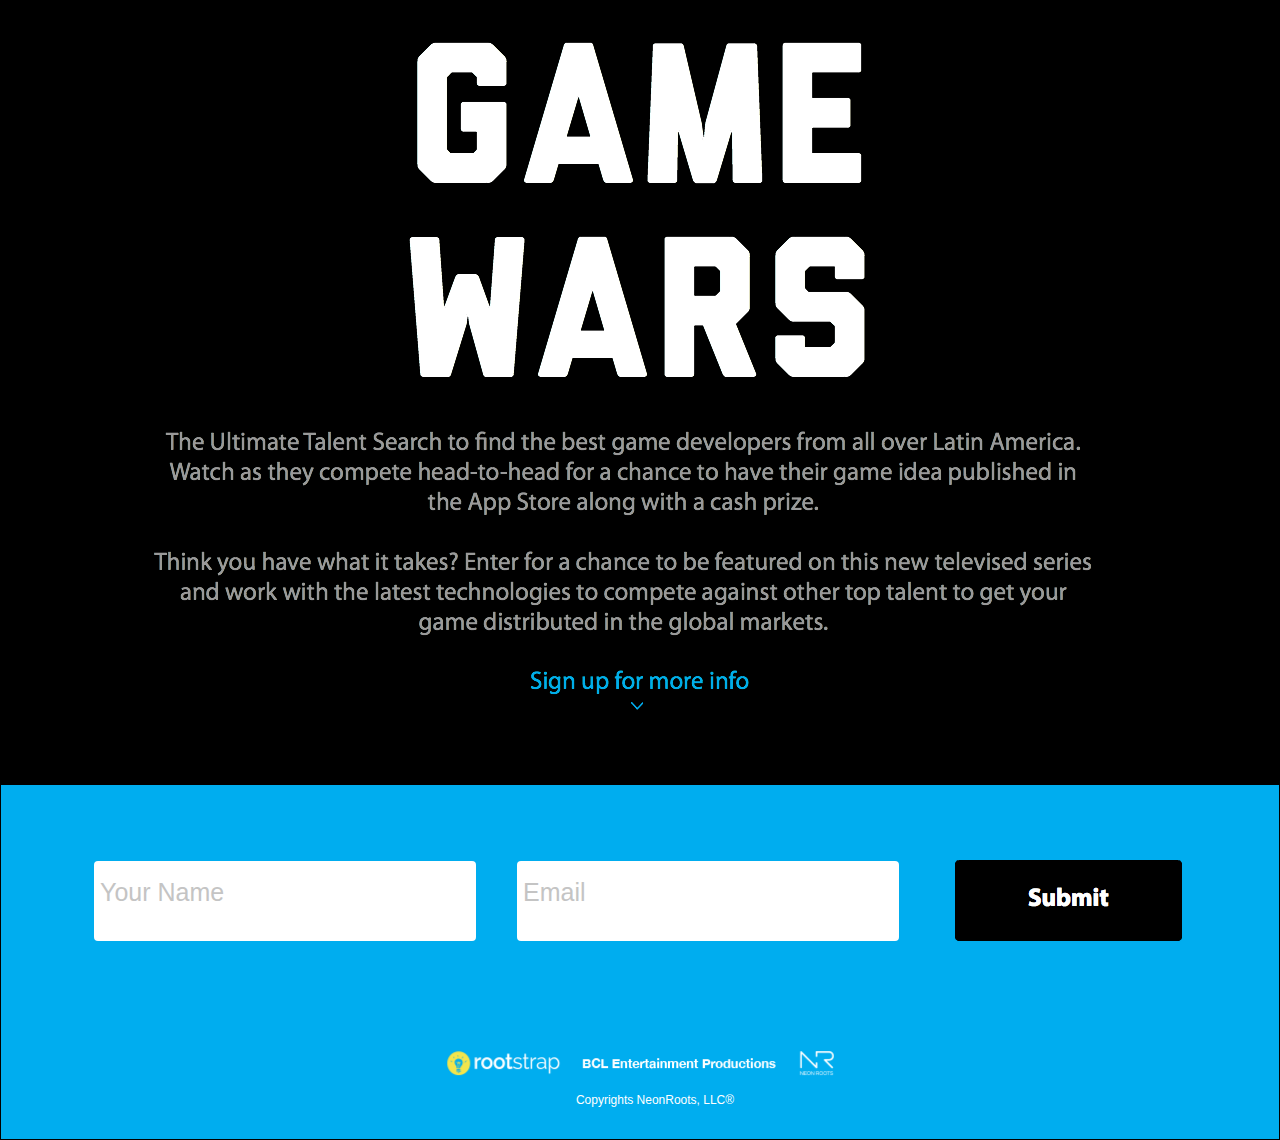
<file: index.html>
<!DOCTYPE html>
<html class="html">
 <head>

  <script type="text/javascript">
   if(typeof Muse == "undefined") window.Muse = {}; window.Muse.assets = {"required":["jquery-1.8.3.min.js", "museutils.js", "webpro.js", "jquery.scrolleffects.js", "jquery.musepolyfill.bgsize.js", "jquery.watch.js", "index.css"], "outOfDate":[]};
</script>
  
  <meta http-equiv="Content-type" content="text/html;charset=UTF-8"/>
  <meta name="generator" content="2014.0.0.264"/>
  <title>Game Wars</title>
  <!-- CSS -->
  <link rel="stylesheet" type="text/css" href="css/site_global.css?475048684"/>
  <link rel="stylesheet" type="text/css" href="css/index.css?95632353" id="pagesheet"/>
  <!-- Other scripts -->
  <script type="text/javascript">
   document.documentElement.className += ' js';
var __adobewebfontsappname__ = "muse";
</script>
  <!-- JS includes -->
  <script type="text/javascript">
   document.write('\x3Cscript src="' + (document.location.protocol == 'https:' ? 'https:' : 'http:') + '//webfonts.creativecloud.com/bebas-neue:n4:all;quicksand:n4:all.js" type="text/javascript">\x3C/script>');
</script>
    <!--custom head HTML-->
  <style>
.hover2 {
transition: all 0.5a ease 0a ;
}

</style>
 </head>
 <body>

  <div class="rounded-corners Style clearfix" id="page"><!-- group -->
   <form class="form-grp clearfix grpelem" id="widgetu269" method="post" enctype="multipart/form-data" action="scripts/form-u269.php"><!-- none box -->
    <div class="fld-grp clearfix grpelem" id="widgetu270" data-required="true"><!-- none box -->
     <label class="fld-label actAsDiv clearfix grpelem" id="u272-3" for="widgetu270_input"><!-- content -->
      <span class="actAsPara">&nbsp;</span>
     </label>
     <span class="fld-input NoWrap actAsDiv rounded-corners clearfix grpelem" id="u273-4"><!-- content --><input class="wrapped-input" type="text" spellcheck="false" id="widgetu270_input" name="custom_U270" tabindex="1"/><label class="wrapped-input fld-prompt" id="widgetu270_prompt" for="widgetu270_input"><span class="actAsPara">Your Name</span></label></span>
    </div>
    <div class="fld-grp clearfix grpelem" id="widgetu274" data-required="true" data-type="email"><!-- none box -->
     <label class="fld-label actAsDiv clearfix grpelem" id="u277-3" for="widgetu274_input"><!-- content -->
      <span class="actAsPara">&nbsp;</span>
     </label>
     <span class="fld-input NoWrap actAsDiv rounded-corners clearfix grpelem" id="u275-4"><!-- content --><input class="wrapped-input" type="text" spellcheck="false" id="widgetu274_input" name="Email" tabindex="2"/><label class="wrapped-input fld-prompt" id="widgetu274_prompt" for="widgetu274_input"><span class="actAsPara">Email</span></label></span>
    </div>
    <div class="clearfix grpelem" id="u278-4"><!-- content -->
     <p>Submitting Form...</p>
    </div>
    <div class="clearfix grpelem" id="u284-3"><!-- content -->
     <p>&nbsp;</p>
    </div>
    <div class="clearfix grpelem" id="u279-4"><!-- content -->
     <p>Form received.</p>
    </div>
    <input class="submit-btn NoWrap grpelem" id="u285-21" type="submit" value="" tabindex="3"/><!-- state-based BG images -->
   </form>
   <div class="clearfix grpelem" id="pu75-4"><!-- column -->
    <img class="ose_pre_init colelem" id="u75-4" alt="Game wars" width="652" height="390" src="images/u75-4.png"/><!-- rasterized frame -->
    <div class="clearfix colelem" id="pu77-4"><!-- group -->
     <img class="grpelem" id="u77-4" alt="Sign up for more info" width="274" height="68" src="images/u77-4.png"/><!-- rasterized frame -->
     <a class="nonblock nontext anim_swing clip_frame grpelem" id="u117" href="index.html#untitled"><!-- image --><img class="block" id="u117_img" src="images/scroll.png" alt="" width="111" height="111"/></a>
     <img class="ose_pre_init grpelem" id="u147-7" alt="The Ultimate Talent Search to find the best game developers from all over Latin America. Watch as they compete head&#45;to&#45;head for a chance to have their game idea published in the App Store along with a cash prize. Think you have what it takes? Enter for a chance to be featured on this new televised series and work with the latest technologies to compete against other top talent to get your game distributed in the global markets." width="943" height="267" src="images/u147-7.png"/><!-- rasterized frame -->
     <div class="clearfix grpelem" id="u291-3"><!-- content -->
      <p>&nbsp;</p>
     </div>
     <a class="anchor_item grpelem" id="untitled"></a>
     <a class="anchor_item grpelem" id="untitled2"></a>
    </div>
   </div>
   <div class="verticalspacer"></div>
   <div class="browser_width grpelem" id="u140-bw">
    <div class="museBGSize" id="u140"><!-- group -->
     <div class="clearfix" id="u140_align_to_page">
      <div class="clearfix grpelem" id="u292-4"><!-- content -->
       <p>Copyrights NeonRoots, LLC®</p>
      </div>
     </div>
    </div>
   </div>
  </div>
  <div class="preload_images">
   <img class="preload" src="images/u285-21-r.png" alt=""/>
   <img class="preload" src="images/u285-21-m.png" alt=""/>
   <img class="preload" src="images/u285-21-fs.png" alt=""/>
  </div>
  <!-- JS includes -->
  <script type="text/javascript">
   if (document.location.protocol != 'https:') document.write('\x3Cscript src="http://musecdn2.businesscatalyst.com/scripts/4.0/jquery-1.8.3.min.js" type="text/javascript">\x3C/script>');
</script>
  <script type="text/javascript">
   window.jQuery || document.write('\x3Cscript src="scripts/jquery-1.8.3.min.js" type="text/javascript">\x3C/script>');
</script>
  <script src="scripts/museutils.js?212726984" type="text/javascript"></script>
  <script src="scripts/webpro.js?114405901" type="text/javascript"></script>
  <script src="scripts/jquery.scrolleffects.js?519931148" type="text/javascript"></script>
  <script src="scripts/jquery.musepolyfill.bgsize.js?3953916557" type="text/javascript"></script>
  <script src="scripts/jquery.watch.js?4125239756" type="text/javascript"></script>
  <!-- Other scripts -->
  <script type="text/javascript">
   $(document).ready(function() { try {
(function(){var a={},b=function(a){if(a.match(/^rgb/))return a=a.replace(/\s+/g,"").match(/([\d\,]+)/gi)[0].split(","),(parseInt(a[0])<<16)+(parseInt(a[1])<<8)+parseInt(a[2]);if(a.match(/^\#/))return parseInt(a.substr(1),16);return 0};(function(){$('link[type="text/css"]').each(function(){var b=($(this).attr("href")||"").match(/\/?css\/([\w\-]+\.css)\?(\d+)/);b&&b[1]&&b[2]&&(a[b[1]]=b[2])})})();(function(){$("body").append('<div class="version" style="display:none; width:1px; height:1px;"></div>');
for(var c=$(".version"),d=0;d<Muse.assets.required.length;){var f=Muse.assets.required[d],g=f.match(/([\w\-\.]+)\.(\w+)$/),k=g&&g[1]?g[1]:null,g=g&&g[2]?g[2]:null;switch(g.toLowerCase()){case "css":k=k.replace(/\W/gi,"_").replace(/^([^a-z])/gi,"_$1");c.addClass(k);var g=b(c.css("color")),h=b(c.css("background-color"));g!=0||h!=0?(Muse.assets.required.splice(d,1),(g!=a[f]>>>24||h!=(a[f]&16777215))&&Muse.assets.outOfDate.push(f)):d++;c.removeClass(k);break;case "js":k.match(/^jquery-[\d\.]+/gi)&&typeof $!=
"undefined"?Muse.assets.required.splice(d,1):d++;break;default:throw Error("Unsupported file type: "+g);}}c.remove();(Muse.assets.outOfDate.length||Muse.assets.required.length)&&alert("Some files on the server may be missing or incorrect. Clear browser cache and try again. If the problem persists please contact website author.")})()})();
/* body */
Muse.Utils.transformMarkupToFixBrowserProblemsPreInit();/* body */
Muse.Utils.prepHyperlinks(true);/* body */
Muse.Utils.initWidget('#widgetu269', function(elem) { new WebPro.Widget.Form(elem, {validationEvent:'submit',errorStateSensitivity:'high',fieldWrapperClass:'fld-grp',formSubmittedClass:'frm-sub-st',formErrorClass:'frm-subm-err-st',formDeliveredClass:'frm-subm-ok-st',notEmptyClass:'non-empty-st',focusClass:'focus-st',invalidClass:'fld-err-st',requiredClass:'fld-err-st',ajaxSubmit:true}); });/* #widgetu269 */
$('#u75-4').registerOpacityScrollEffect([{"fade":0,"in":[-Infinity,136],"opacity":100},{"in":[136,136],"opacity":100},{"fade":131,"in":[136,Infinity],"opacity":0}]);/* scroll effect */
$('#u147-7').registerOpacityScrollEffect([{"fade":50,"in":[-Infinity,319],"opacity":100},{"in":[319,319],"opacity":100},{"fade":41,"in":[319,Infinity],"opacity":0}]);/* scroll effect */
Muse.Utils.resizeHeight()/* resize height */
Muse.Utils.fullPage('#page');/* 100% height page */
Muse.Utils.showWidgetsWhenReady();/* body */
Muse.Utils.transformMarkupToFixBrowserProblems();/* body */
} catch(e) { if (e && 'function' == typeof e.notify) e.notify(); else Muse.Assert.fail('Error calling selector function:' + e); }});
</script>
   </body>
</html>
</file>
<file: css/site_global.css>
html
{
	min-height: 100%;
	min-width: 100%;
	-ms-text-size-adjust: none;
}

body,div,dl,dt,dd,ul,ol,li,nav,h1,h2,h3,h4,h5,h6,pre,code,form,fieldset,legend,input,button,textarea,p,blockquote,th,td,a
{
	margin: 0;
	padding: 0;
	border-width: 0;
	-webkit-transform-origin: left top;
	-ms-transform-origin: left top;
	-o-transform-origin: left top;
	transform-origin: left top;
}

table
{
	border-collapse: collapse;
	border-spacing: 0;
}

fieldset,img
{
	border: 0;
	-webkit-transform-origin: left top;
	-ms-transform-origin: left top;
	-o-transform-origin: left top;
	transform-origin: left top;
}

address,caption,cite,code,dfn,em,strong,th,var,optgroup
{
	font-style: inherit;
	font-weight: inherit;
}

del,ins
{
	text-decoration: none;
}

li
{
	list-style: none;
}

caption,th
{
	text-align: left;
}

h1,h2,h3,h4,h5,h6
{
	font-size: 100%;
	font-weight: inherit;
}

input,button,textarea,select,optgroup,option
{
	font-family: inherit;
	font-size: inherit;
	font-style: inherit;
	font-weight: inherit;
}

body
{
	font-family: Arial, Helvetica Neue, Helvetica, sans-serif;
	text-align: left;
	font-size: 14px;
	line-height: 17px;
	word-wrap: break-word;
	text-rendering: optimizeLegibility;/* kerning, primarily */
}

@media screen and (-webkit-min-device-pixel-ratio:0)
{
	body { text-rendering:auto; }
}

a:link
{
	color: #0000FF;
	text-decoration: underline;
}

a:visited
{
	color: #800080;
	text-decoration: underline;
}

a:hover
{
	color: #0000FF;
	text-decoration: underline;
}

a:active
{
	color: #EE0000;
	text-decoration: underline;
}

a.nontext /* used to override default properties of 'a' tag */
{
	color: black;
	text-decoration: none;
	font-style: normal;
	font-weight: normal;
}

.normal_text
{
	color: #000000;
	font-family: Arial, Helvetica Neue, Helvetica, sans-serif;
	font-size: 14px;
	font-style: normal;
	font-weight: normal;
	letter-spacing: 0px;
	line-height: 17px;
	text-align: left;
	text-decoration: none;
	text-indent: 0px;
	vertical-align: 0px;
	padding: 0px;
}

.TabbedPanelsTab
{
	white-space: nowrap;
}

.MenuBar  .MenuBarView, .MenuBar  .SubMenuView /* Resets for ul and li in menus */
{
	display: block;
	list-style: none;
}

.MenuBar .SubMenu
{
	display: none;
	position: absolute;
}

.NoWrap
{
	white-space: nowrap;
	word-wrap: normal;
}

.rootelem /* the root of the artwork tree */
{
	margin-left: auto;
	margin-right: auto;
}

.colelem /* a child element of a column */
{
	display: inline;
	float: left;
	clear: both;
}

.colelem100 /* a child element of a column that is 100% width */
{
	clear: both;
}

.grpelem /* a child element of a group */
{
	display: inline;
	float: left;
}

.clearfix:after /* force a container to fit around floated items */
{
	content: "\0020";
	visibility: hidden;
	display: block;
	height: 0;
	clear: both;
}

*:first-child+html .clearfix /* IE7 */
{
	zoom: 1;
}

.clip_frame /* used to clip the contents as in the case of an image frame */
{
	overflow: hidden;
}

.inclusion_context /* context for positioning a group of elements that share the same height */
{
	display: table;
	table-layout: fixed;
	width: 0.01px;
}

.inclelem /* element of an inclusion context */
{
	display: table-cell;
	vertical-align: top;
}

.f3s_mid /* 3-slice frame, middle slice */
{
	background-repeat: repeat;
}

.f3s_top,.f3s_bot /* 3-slice frame, top slice */
{
	background-repeat: no-repeat;
}

.f9s_top_left, .f9s_bot_left /* 9-slice frame, left corner slice */
{
	background-repeat: no-repeat;
	background-position: left;
}

.f9s_top_right, .f9s_bot_right /* 9-slice frame, right corner slice */
{
	background-repeat: no-repeat;
	background-position: right;
}

.f9s_top_mid, .f9s_bot_mid /* 9-slice frame, top/bottom horizontal slice */
{
	background-repeat: repeat-x;
	background-position: 0px 0px;
}

.f9s_mid_left /* 9-slice frame, left vertical slice */
{
	background-repeat: repeat-y;
	background-position: left;
}

.f9s_mid_right /* 9-slice frame, right vertical slice */
{
	background-repeat: repeat-y;
	background-position: right;
}

.f9s_center /* 9-slice frame, center slice */
{
	background-repeat: repeat;
	background-position: 0px 0px;
}

.popup_anchor /* anchors an abspos popup */
{
	position: relative;
	width: 0px;
	height: 0px;
}

.popup_element
{
	z-index: 100000;
}

.pointer_cursor
{
	cursor: pointer;
}

span.wrap /* used to force wrap after floated array when nested inside a paragraph */
{
	content: '';
	clear: left;
	display: block;
}

span.actAsInlineDiv /* used to simulate a DIV with inline display when already nested inside a paragraph */
{
	display: inline-block;
}

.position_content,.excludeFromNormalFlow /* used when child content is larger than parent */
{
	float: left;
}

.preload_images /* used to preload images used in non-default states */
{
	position: absolute;
	overflow: hidden;
	left: -9999px;
	top: -9999px;
	height: 1px;
	width: 1px;
}

preload /* used to specifiy the dimension of preload item */
{
	height: 1px;
	width: 1px;
}

.animateStates
{
	-webkit-transition: 0.3s ease-in-out;
	-moz-transition: 0.3s ease-in-out;
	-o-transition: 0.3s ease-in-out;
	transition: 0.3s ease-in-out;
}

input:focus,textarea:focus /* remove default focussed input styling */
{
	outline: none;
}

textarea
{
	resize: none;
	overflow: auto;
}

.fld-prompt /* form placeholders cursor behavior */
{
	pointer-events: none;
}

.wrapped-input /* form inputs & placeholders let div styling show thru */
{
	position: absolute;
	top: 0;
	left: 0;
	background: transparent;
	border: none;
}

.submit-btn /* form submit buttons on top of sibling elements */
{
	z-index: 50000;
	cursor: pointer;
}

.anchor_item /* used to specify anchor properties */
{
	width: 22px;
	height: 18px;
}

.MenuBar .SubMenuVisible, .MenuBarVertical .SubMenuVisible, .MenuBar .SubMenu .SubMenuVisible,.popup_element.Active,span.actAsPara,.actAsDiv,a.nonblock.nontext,img.block
{
	display: block;
}

.ose_ei
{
	visibility: hidden;
	z-index: 0;
}

.widget_invisible,.js .invi,.js .mse_pre_init,.js .an_invi /* used to hide the widget before loaded */
{
	visibility: hidden;
}

.no_vert_scroll
{
	overflow-y: hidden;
}

.always_vert_scroll
{
	overflow-y: scroll;
}

.always_horz_scroll
{
	overflow-x: scroll;
}

.popup_element.Inactive,.js .disn,.hidden
{
	display: none;
}

.fullscreen
{
	overflow: hidden;
	left: 0px;
	top: 0px;
	position: fixed;
	height: 100%;
	width: 100%;
	-moz-box-sizing: border-box;
	-webkit-box-sizing: border-box;
	-ms-box-sizing: border-box;
	box-sizing: border-box;
}

.fullwidth
{
	position: absolute;
}

.borderbox
{
	-moz-box-sizing: border-box;
	-webkit-box-sizing: border-box;
	-ms-box-sizing: border-box;
	box-sizing: border-box;
}

.scroll_wrapper
{
	position: absolute;
	overflow: auto;
	left: 0px;
	right: 0px;
	top: 0px;
	bottom: 0px;
	padding-top: 0px;
	padding-bottom: 0px;
	margin-top: 0px;
	margin-bottom: 0px;
}

.browser_width > *
{
	position: absolute;
	left: 0px;
	right: 0px;
}

.MenuBar .MenuItemContainer,.SlideShowContentPanel .fullscreen img
{
	position: relative;
}

.accordion_wrapper
{
	display: inline;
	float: left;
	width: 0px;
}
</file>
<file: css/index.css>
.version.index /* version checker */
{
	color: #000005;
	background-color: #B33BE1;
}

.html
{
	background-color: #000000;
}

#page
{
	z-index: 1;
	width: 1280px;
	min-height: 1033px;
	background-image: none;
	border-style: none;
	border-color: #6B6B6B;
	background-color: #000000;
	opacity: 1;
	-ms-filter: "progid:DXImageTransform.Microsoft.Alpha(Opacity=100)";
	filter: alpha(opacity=100);
	-moz-border-radius: 4px;
	-webkit-border-radius: 4px;
	-khtml-border-radius: 4px;
	border-radius: 4px;
	margin-left: auto;
	margin-right: auto;
}

.Style
{
	border-style: none;
	border-color: #6B6B6B;
	background-color: #000000;
	-moz-border-radius: 4px;
	-webkit-border-radius: 4px;
	-khtml-border-radius: 4px;
	border-radius: 4px;
}

#widgetu269
{
	z-index: 20;
	width: 0.01px;
	height: 710px;
	position: relative;
	margin-right: -10000px;
	margin-top: 195px;
	left: 94px;
}

#widgetu270
{
	z-index: 21;
	width: 382px;
	height: 166px;
	border-style: none;
	border-color: transparent;
	background-color: transparent;
	position: relative;
	margin-right: -10000px;
	margin-top: 544px;
}

#widgetu270.fld-err-st
{
	background-color: transparent;
	-moz-border-radius: 0px;
	-webkit-border-radius: 0px;
	-khtml-border-radius: 0px;
	border-radius: 0px;
	margin: 544px -10000px 0px 0px;
}

#u272-3
{
	z-index: 22;
	width: 200px;
	min-height: 20px;
	border-style: none;
	border-color: transparent;
	background-color: transparent;
	color: #6B6B6B;
	line-height: 14px;
	text-align: left;
	font-family: Georgia, Palatino, Palatino Linotype, Times, Times New Roman, serif;
	position: relative;
	margin-right: -10000px;
	left: 46px;
}

#widgetu270.fld-err-st #u272-3
{
	border-style: none;
	border-color: transparent;
	padding-top: 0px;
	padding-bottom: 0px;
	min-height: 20px;
	margin: 0px -10000px 0px 0px;
}

#u273-4
{
	z-index: 25;
	width: 370px;
	min-height: 67px;
	border-color: #C4C4C4;
	background-color: #FFFFFF;
	-moz-border-radius: 4px;
	-webkit-border-radius: 4px;
	-khtml-border-radius: 4px;
	border-radius: 4px;
	color: #C4C4C4;
	font-size: 25px;
	line-height: 50px;
	text-align: left;
	font-family: bebas-neue, sans-serif;
	font-weight: 400;
	font-style: normal;
	position: relative;
	margin-right: -10000px;
	margin-top: 86px;
	padding: 6px 6px 7px;
}

#widgetu270.non-empty-st #u273-4
{
	background-color: #FFFFFF;
}

#widgetu270:hover #u273-4
{
	border-color: #6B6B6B;
	background-color: #FFFFFF;
	padding-top: 6px;
	padding-bottom: 7px;
	min-height: 67px;
	margin: 86px -10000px 0px 0px;
}

#widgetu270.focus-st #u273-4
{
	border-color: #6B6B6B;
	background-color: #FFFFFF;
	padding-top: 6px;
	padding-bottom: 7px;
	min-height: 67px;
	margin: 86px -10000px 0px 0px;
}

#widgetu270.fld-err-st #u273-4
{
	border-color: #D7244C;
	background-color: #FFFFFF;
	padding-top: 6px;
	padding-bottom: 7px;
	min-height: 67px;
	margin: 86px -10000px 0px 0px;
}

#widgetu270.non-empty-st #u273-4 *
{
	color: #4F4F4F;
	font-style: normal;
}

#widgetu270:hover #u273-4 *
{
	color: #4F4F4F;
	font-style: normal;
}

#widgetu270.focus-st #u273-4 *
{
	color: #4F4F4F;
	font-style: normal;
}

#widgetu270_input,#widgetu270_prompt
{
	width: 370px;
	min-height: 67px;
	color: #C4C4C4;
	text-align: left;
	font-family: bebas-neue, sans-serif;
	font-size: 25px;
	font-style: normal;
	font-weight: 400;
	padding: 6px 6px 7px;
}

#widgetu274
{
	z-index: 29;
	width: 385px;
	height: 106px;
	border-style: none;
	border-color: transparent;
	background-color: transparent;
	position: relative;
	margin-right: -10000px;
	margin-top: 603px;
	left: 420px;
}

#widgetu274.fld-err-st
{
	background-color: transparent;
	-moz-border-radius: 0px;
	-webkit-border-radius: 0px;
	-khtml-border-radius: 0px;
	border-radius: 0px;
	margin: 603px -10000px 0px 0px;
}

#u277-3
{
	z-index: 30;
	width: 200px;
	min-height: 20px;
	border-style: none;
	border-color: transparent;
	background-color: transparent;
	color: #6B6B6B;
	line-height: 14px;
	text-align: left;
	font-family: Georgia, Palatino, Palatino Linotype, Times, Times New Roman, serif;
	position: relative;
	margin-right: -10000px;
}

#widgetu274.fld-err-st #u277-3
{
	padding-top: 0px;
	padding-bottom: 0px;
	min-height: 20px;
	margin: 0px -10000px 0px 0px;
}

#widgetu270.fld-err-st #u272-3 p,#widgetu270.fld-err-st #u272-3 span,#widgetu274.fld-err-st #u277-3 p,#widgetu274.fld-err-st #u277-3 span
{
	color: #D7244C;
}

#u275-4
{
	z-index: 33;
	width: 370px;
	min-height: 67px;
	border-color: #C4C4C4;
	background-color: #FFFFFF;
	-moz-border-radius: 4px;
	-webkit-border-radius: 4px;
	-khtml-border-radius: 4px;
	border-radius: 4px;
	color: #C4C4C4;
	font-size: 25px;
	line-height: 50px;
	text-align: left;
	font-family: bebas-neue, sans-serif;
	font-weight: 400;
	position: relative;
	margin-right: -10000px;
	margin-top: 27px;
	left: 3px;
	padding: 6px 6px 7px;
}

#widgetu274.non-empty-st #u275-4
{
	background-color: #FFFFFF;
}

#widgetu274:hover #u275-4
{
	border-color: #6B6B6B;
	background-color: #FFFFFF;
	padding-top: 6px;
	padding-bottom: 7px;
	min-height: 67px;
	margin: 27px -10000px 0px 0px;
}

#widgetu274.focus-st #u275-4
{
	border-color: #6B6B6B;
	background-color: #FFFFFF;
	padding-top: 6px;
	padding-bottom: 7px;
	min-height: 67px;
	margin: 27px -10000px 0px 0px;
}

#widgetu274.fld-err-st #u275-4
{
	border-color: #D7244C;
	background-color: #FFFFFF;
	padding-top: 6px;
	padding-bottom: 7px;
	min-height: 67px;
	margin: 27px -10000px 0px 0px;
}

#widgetu274.non-empty-st #u275-4 *
{
	color: #4F4F4F;
	font-style: normal;
}

#widgetu274:hover #u275-4 *
{
	color: #4F4F4F;
	font-style: normal;
}

#widgetu274.focus-st #u275-4 *
{
	color: #4F4F4F;
	font-style: normal;
}

#widgetu270.fld-err-st #u273-4 *,#widgetu274.fld-err-st #u275-4 *
{
	color: #D7244C;
	font-style: italic;
}

#widgetu274_input,#widgetu274_prompt
{
	width: 370px;
	min-height: 67px;
	color: #C4C4C4;
	text-align: left;
	font-family: bebas-neue, sans-serif;
	font-size: 25px;
	font-weight: 400;
	padding: 6px 6px 7px;
}

#widgetu270.focus-st #widgetu270_prompt,#widgetu274.focus-st #widgetu274_prompt
{
	padding-top: 6px;
	padding-bottom: 7px;
	visibility: hidden;
}

#widgetu270:hover #widgetu270_input,#widgetu270.focus-st #widgetu270_input,#widgetu270.fld-err-st #widgetu270_input,#widgetu270:hover #widgetu270_prompt,#widgetu270.fld-err-st #widgetu270_prompt,#widgetu274:hover #widgetu274_input,#widgetu274.focus-st #widgetu274_input,#widgetu274.fld-err-st #widgetu274_input,#widgetu274:hover #widgetu274_prompt,#widgetu274.fld-err-st #widgetu274_prompt
{
	padding-top: 6px;
	padding-bottom: 7px;
}

#widgetu270.non-empty-st #widgetu270_prompt,#widgetu274.non-empty-st #widgetu274_prompt
{
	visibility: hidden;
}

#u278-4
{
	z-index: 37;
	width: 200px;
	min-height: 21px;
	background-color: transparent;
	opacity: 0;
	-ms-filter: "progid:DXImageTransform.Microsoft.Alpha(Opacity=0)";
	filter: alpha(opacity=0);
	padding-top: 4px;
	font-size: 12px;
	line-height: 14px;
	font-family: Palatino, Palatino Linotype, Georgia, Times, Times New Roman, serif;
	position: relative;
	margin-right: -10000px;
	left: 825px;
}

#widgetu269.frm-sub-st #u278-4 p
{
	color: #999999;
	line-height: 1;
	font-size: 14px;
	font-family: Georgia, Palatino, Palatino Linotype, Times, Times New Roman, serif;
	font-style: italic;
}

#u284-3
{
	z-index: 41;
	width: 200px;
	min-height: 21px;
	background-color: transparent;
	opacity: 0;
	-ms-filter: "progid:DXImageTransform.Microsoft.Alpha(Opacity=0)";
	filter: alpha(opacity=0);
	padding-top: 4px;
	color: #FF0000;
	font-size: 12px;
	line-height: 14px;
	font-family: Palatino, Palatino Linotype, Georgia, Times, Times New Roman, serif;
	position: relative;
	margin-right: -10000px;
	left: 825px;
}

#widgetu269.frm-subm-err-st #u284-3 p
{
	color: #D7244C;
	line-height: 1;
	font-size: 14px;
	font-family: Georgia, Palatino, Palatino Linotype, Times, Times New Roman, serif;
	font-style: italic;
}

#u279-4
{
	z-index: 44;
	width: 200px;
	min-height: 21px;
	background-color: transparent;
	opacity: 0;
	-ms-filter: "progid:DXImageTransform.Microsoft.Alpha(Opacity=0)";
	filter: alpha(opacity=0);
	padding-top: 4px;
	color: #00FF00;
	font-size: 12px;
	line-height: 12px;
	font-family: Palatino, Palatino Linotype, Georgia, Times, Times New Roman, serif;
	position: relative;
	margin-right: -10000px;
	left: 825px;
}

#widgetu269.frm-sub-st #u278-4,#widgetu269.frm-subm-err-st #u284-3,#widgetu269.frm-subm-ok-st #u279-4
{
	opacity: 1;
	-ms-filter: "progid:DXImageTransform.Microsoft.Alpha(Opacity=100)";
	filter: alpha(opacity=100);
	min-height: 25px;
}

#widgetu269.frm-subm-ok-st #u279-4 p
{
	color: #999999;
	font-size: 14px;
	font-family: Georgia, Palatino, Palatino Linotype, Times, Times New Roman, serif;
	font-style: italic;
}

#u285-21
{
	z-index: 48;
	min-height: 81px;
	width: 227px;
	position: relative;
	margin-right: -10000px;
	margin-top: 629px;
	left: 861px;
	background: url("../images/u285-21.png") no-repeat 0px 0px;
}

#u285-21:hover
{
	background: url("../images/u285-21-r.png") no-repeat 0px 0px;
}

#u285-21:active
{
	background: url("../images/u285-21-m.png") no-repeat 0px 0px;
}

#widgetu269.frm-sub-st #u285-21
{
	background: url("../images/u285-21-fs.png") no-repeat 0px 0px;
}

#pu75-4
{
	width: 0.01px;
	margin-right: -10000px;
	margin-left: 152px;
}

#u75-4
{
	z-index: 2;
	display: block;
	vertical-align: top;
	margin-left: 162px;
	position: relative;
}

#pu77-4
{
	width: 0.01px;
}

#u77-4
{
	z-index: 6;
	display: block;
	vertical-align: top;
	position: relative;
	margin-right: -10000px;
	margin-top: 239px;
	left: 351px;
}

#u117
{
	z-index: 10;
	width: 111px;
	position: relative;
	margin-right: -10000px;
	margin-top: 230px;
	left: 432px;
}

#u147-7
{
	z-index: 13;
	display: block;
	vertical-align: top;
	position: relative;
	margin-right: -10000px;
}

.js #u75-4.ose_pre_init,.js #u147-7.ose_pre_init
{
	opacity: 1;
	-ms-filter: "progid:DXImageTransform.Microsoft.Alpha(Opacity=100)";
	filter: alpha(opacity=100);
}

#u291-3
{
	z-index: 69;
	width: 200px;
	position: relative;
	margin-right: -10000px;
	margin-top: 165px;
	left: 447px;
}

#untitled
{
	position: relative;
	width: 22px;
	margin-right: -10000px;
	margin-top: 323px;
	left: 472px;
}

#untitled2
{
	position: relative;
	width: 22px;
	margin-right: -10000px;
	margin-top: 270px;
	left: 472px;
}

#u140
{
	z-index: 12;
	border-width: 1px;
	border-style: solid;
	border-color: #000000;
	background: #00ADEF url("../images/bottom.png") no-repeat right bottom;
	background-size: cover;
}

#u140_align_to_page
{
	margin-left: auto;
	margin-right: auto;
	width: 1279px;
	position: relative;
	left: -100px;
}

#u292-4
{
	z-index: 72;
	width: 244px;
	min-height: 46px;
	color: #FFFFFF;
	font-size: 12px;
	line-height: 14px;
	text-align: center;
	font-family: quicksand, sans-serif;
	font-weight: 400;
	position: relative;
	margin-right: -10000px;
	margin-top: 308px;
	left: 632px;
}

#u140-bw
{
	z-index: 12;
	margin-bottom: -70px;
	margin-top: 747px;
	height: 356px;
}

body
{
	position: relative;
	min-width: 1280px;
	padding-top: 36px;
}

#page .verticalspacer
{
	clear: both;
	margin-bottom: -746px;
}
</file>
